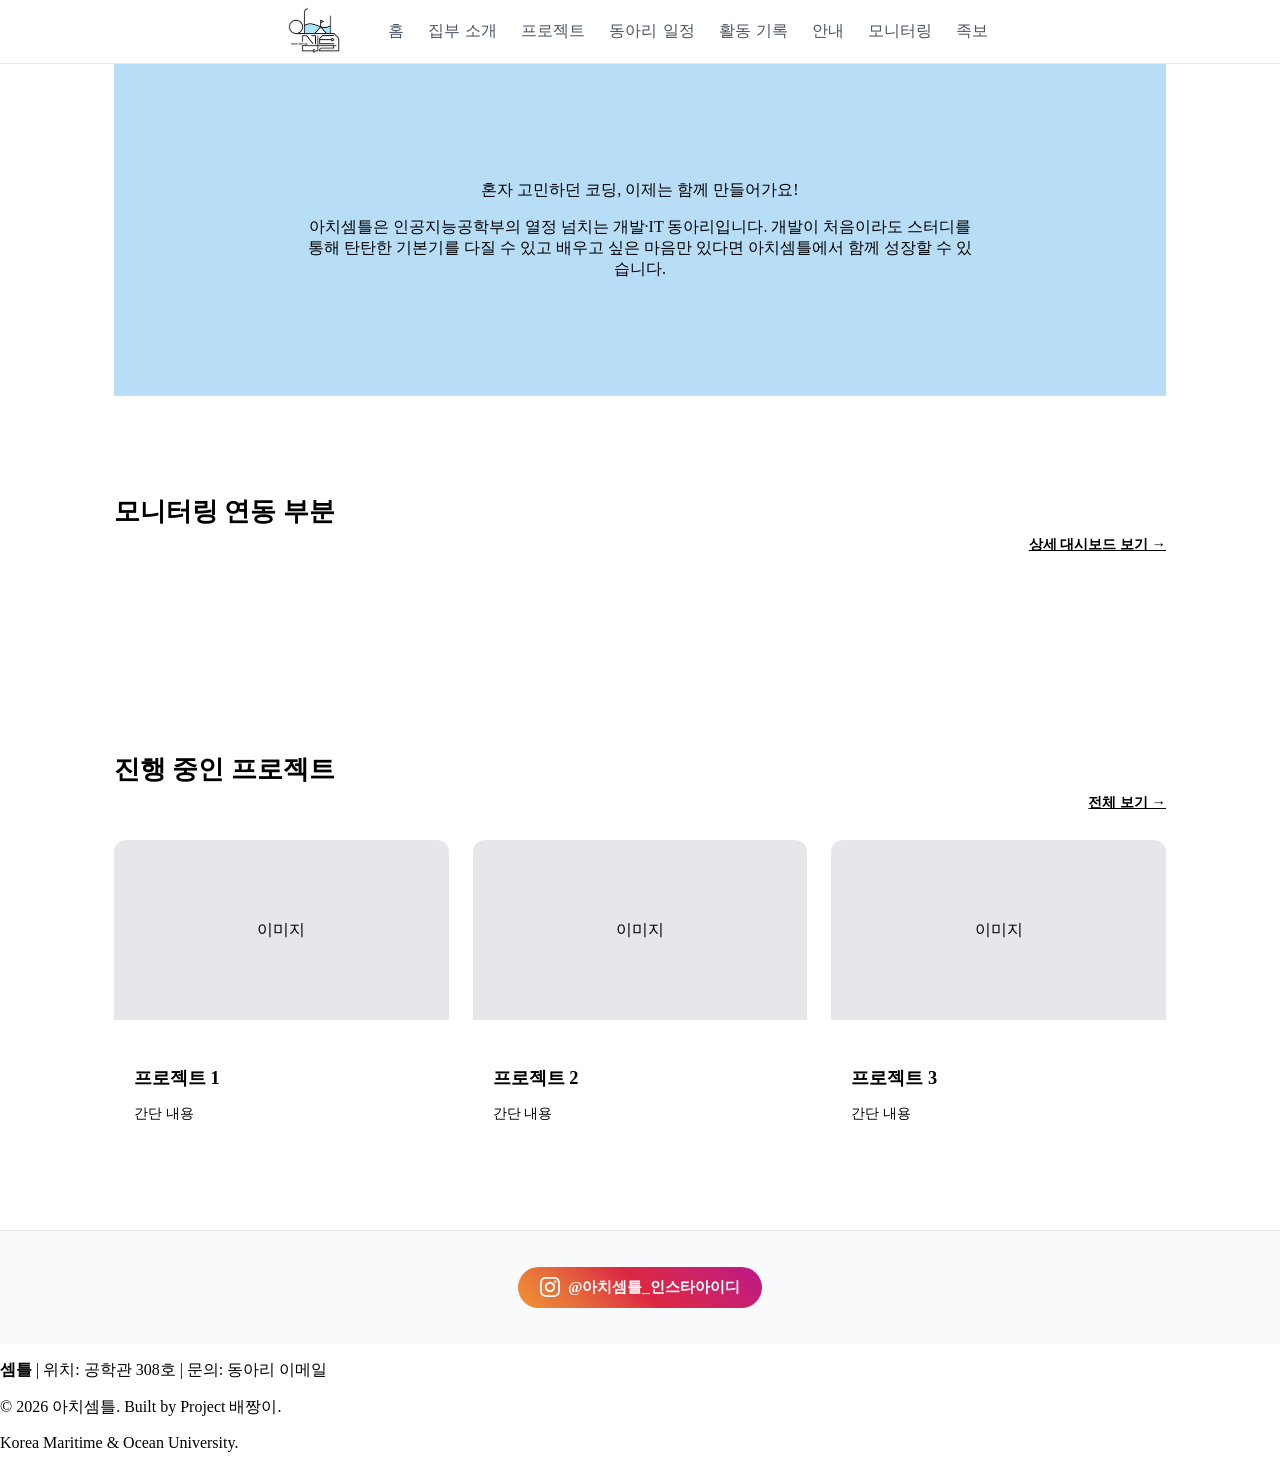
<file: index.html>
<!doctype html>
<html lang="en">
  <head>
    <meta charset="UTF-8" />
    <meta name="viewport" content="width=device-width, initial-scale=1.0" />
    <title>Document</title>
    <link rel="stylesheet" href="./css/site-header.css" />
    <link rel="stylesheet" href="./css/index.css" />
  </head>
  <body>
    <!-- 상단 고정 navbar -->
    <header class="site-header">
      <h3 class="logo">
        <a href="./index.html"
          ><img src="./img/셈틀로고.png" alt="동아리로고"
        /></a>
      </h3>
      <nav class="navbar" aria-label="주 메뉴">
        <a href="./index.html">홈</a>
        <a href="./html/members.html">집부 소개</a>
        <a href="./html/project.html">프로젝트</a>
        <a href="./html/schedule.html">동아리 일정</a>
        <a href="./html/activity.html">활동 기록</a>
        <a href="./html/contact.html">안내</a>
        <a href="">모니터링</a>
        <a href="./html/jokbo.html">족보</a>
      </nav>
    </header>

    <!-- 1구역: 메인 배너 -->
    <main>
      <section class="introduce">
        <div class="intro-content">
          <p>혼자 고민하던 코딩, 이제는 함께 만들어가요!</p>
          <p>
            아치셈틀은 인공지능공학부의 열정 넘치는 개발·IT 동아리입니다. 개발이
            처음이라도 스터디를 통해 탄탄한 기본기를 다질 수 있고 배우고 싶은
            마음만 있다면 아치셈틀에서 함께 성장할 수 있습니다.
          </p>
        </div>
      </section>

      <!-- 2구역: 실시간 IoT 상태 요약 (모니터링 팀 연동 구역) -->
      <section class="section iot-preview">
        <div class="container">
          <div class="section-header">
            <h3>모니터링 연동 부분</h3>
            <a href="./html/monitoring.html" class="more-link">상세 대시보드 보기 →</a>
          </div>
        </div>
      </section>

      <!-- 3구역: 주요 프로젝트 미리보기 -->
      <section class="section project-preview">
        <div class="container">
          <div class="section-header">
            <h3>진행 중인 프로젝트</h3>
            <a href="./html/project.html" class="more-link">전체 보기 →</a>
          </div>
          <div class="card-grid">
            <article class="card">
              <div class="card-thumb">이미지</div>
              <div class="card-body">
                <h4>프로젝트 1</h4>
                <p>간단 내용</p>
              </div>
            </article>
            <article class="card">
              <div class="card-thumb">이미지</div>
              <div class="card-body">
                <h4>프로젝트 2</h4>
                <p>간단 내용</p>
              </div>
            </article>
            <article class="card">
              <div class="card-thumb">이미지</div>
              <div class="card-body">
                <h4>프로젝트 3</h4>
                <p>간단 내용</p>
              </div>
            </article>
          </div>
        </div>
      </section>
    </main>

    <!-- 푸터 바로 위: 동아리 인스타그램 연결 영역 -->
    <section class="insta-banner">
      <a
        href="https://www.instagram.com/_ssuy_ad_arch_semtle?dmpr=ZHFlcDl1ZHdhcHl1"
        target="_blank"
        rel="noopener noreferrer"
        class="insta-btn"
      >
        <svg
          viewBox="0 0 24 24"
          width="20"
          height="20"
          fill="currentColor"
          aria-hidden="true"
        >
          <path
            d="M12 2.163c3.204 0 3.584.012 4.85.07 3.252.148 4.771 1.691 4.919 4.919.058 1.265.069 1.645.069 4.849 0 3.205-.012 3.584-.069 4.849-.149 3.225-1.664 4.771-4.919 4.919-1.266.058-1.644.07-4.85.07-3.204 0-3.584-.012-4.849-.07-3.26-.149-4.771-1.699-4.919-4.92-.058-1.265-.07-1.644-.07-4.849 0-3.204.013-3.583.07-4.849.149-3.227 1.664-4.771 4.919-4.919 1.266-.057 1.645-.069 4.849-.069zm0-2.163c-3.259 0-3.667.014-4.947.072-4.358.2-6.78 2.618-6.98 6.98-.059 1.281-.073 1.689-.073 4.948 0 3.259.014 3.668.072 4.948.2 4.358 2.618 6.78 6.98 6.98 1.281.058 1.689.072 4.948.072 3.259 0 3.668-.014 4.948-.072 4.354-.2 6.782-2.618 6.979-6.98.059-1.28.073-1.689.073-4.948 0-3.259-.014-3.667-.072-4.947-.196-4.354-2.617-6.78-6.979-6.98-1.281-.059-1.69-.073-4.949-.073zm0 5.838c-3.403 0-6.162 2.759-6.162 6.162s2.759 6.163 6.162 6.163 6.162-2.759 6.162-6.163c0-3.403-2.759-6.162-6.162-6.162zm0 10.162c-2.209 0-4-1.79-4-4 0-2.209 1.791-4 4-4s4 1.791 4 4c0 2.21-1.791 4-4 4zm6.406-11.845c-.796 0-1.441.645-1.441 1.44s.645 1.44 1.441 1.44c.795 0 1.439-.645 1.439-1.44s-.644-1.44-1.439-1.44z"
          />
        </svg>
        <span>@아치셈틀_인스타아이디</span>
      </a>
    </section>

   <!-- 하단 -->
    <footer class="site-footer">
      <div class="container">
        <p><strong>셈틀</strong> | 위치: 공학관 308호 | 문의: 동아리 이메일</p>
        <p>&copy; 2026 아치셈틀. Built by Project 배짱이.</p>
        <p>Korea Maritime &amp; Ocean University.</p>
      </div>
    </footer>
  </body>
</html>
</file>
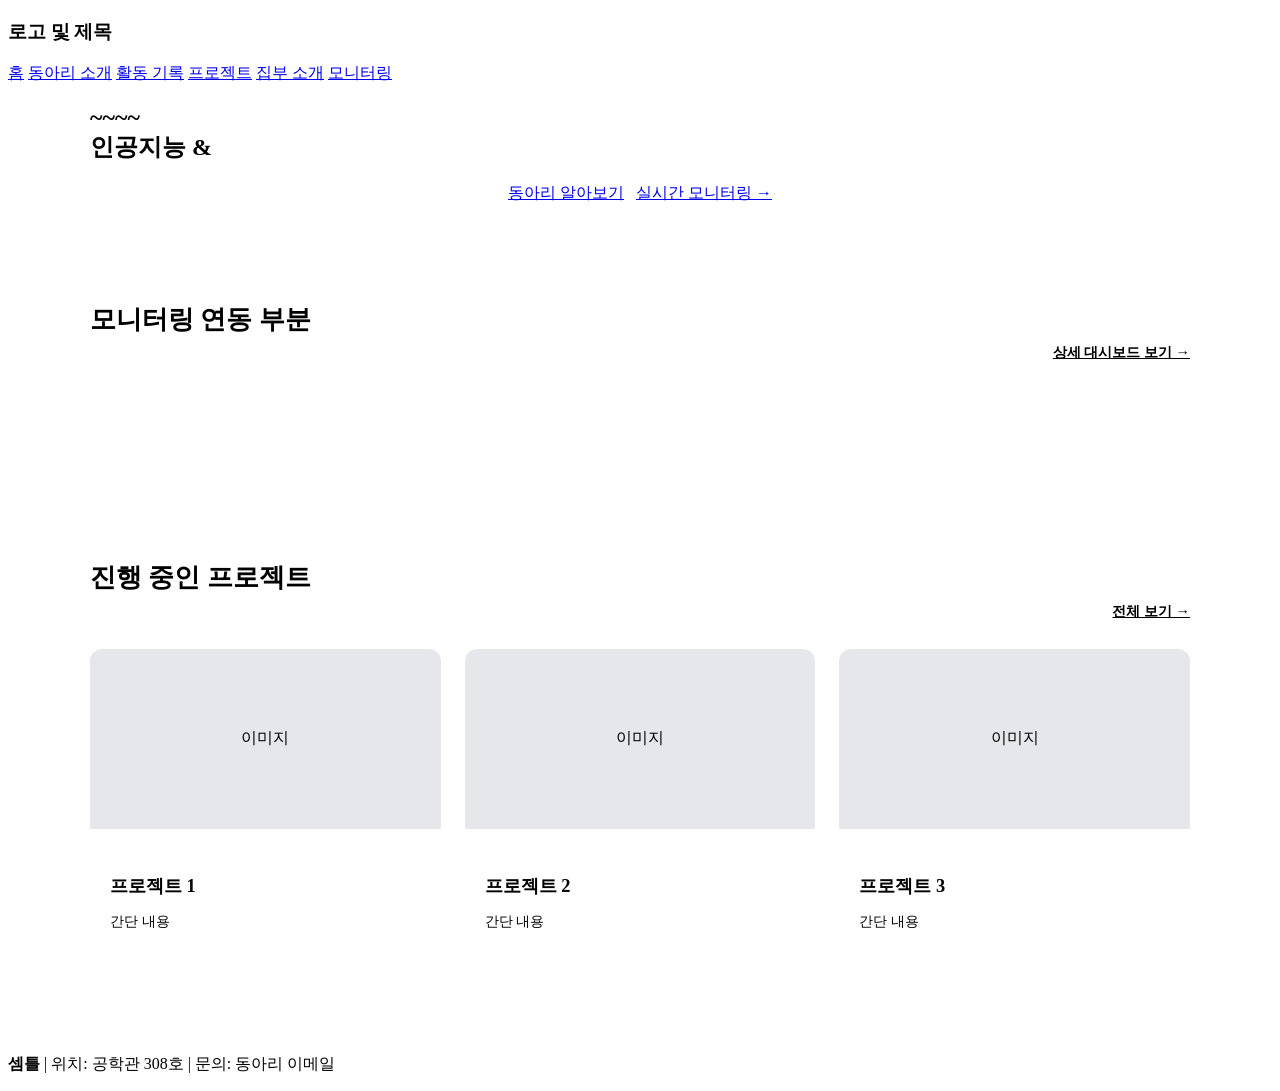
<file: html/index.html>
<!doctype html>
<html lang="en">
  <head>
    <meta charset="UTF-8" />
    <meta name="viewport" content="width=device-width, initial-scale=1.0" />
    <title>Document</title>
    <link rel="stylesheet" href="/css/index.css" />
  </head>
    <header>
      <h3>로고 및 제목</h3>
    </header>
    <nav class="navbar">
      <a href="index.html">홈</a>
      <a href="introduce.html">동아리 소개</a>
      <a href="activity.html">활동 기록</a>
      <a href="project.html">프로젝트</a>
      <a href="members.html">집부 소개</a>
      <a href="monitoring.html">모니터링</a>
    </nav>
    <!-- 1구역: 메인 배너 -->
    <main>
    <section class="hero">
      <div class="hero-content">
        <h2>~~~~<br />인공지능 &amp;  </h2>
        <div class="hero-buttons">
          <a href="introduce.html" class="btn btn-primary">동아리 알아보기</a>
          <a href="monitoring.html" class="btn btn-outline">실시간 모니터링 →</a>
        </div>
      </div>
    </section>

    <!-- 2구역: 실시간 IoT 상태 요약 (모니터링 팀 연동 구역) -->
    <section class="section iot-preview">
      <div class="container">
        <div class="section-header">
          <h3>모니터링 연동 부분</h3>
          <a href="monitoring.html" class="more-link">상세 대시보드 보기 →</a>
        <!--  -->
        <!-- </div>
        <div class="status-grid">
          <div class="status-card">
            <span class="label">현재 온도</span>
            <strong class="value" id="temp-value">23.5°C</strong>
            <span class="badge normal">정상</span>
          </div>
          <div class="status-card">
            <span class="label">현재 습도</span>
            <strong class="value" id="humid-value">45%</strong>
            <span class="badge normal">쾌적</span>
          </div>
          <div class="status-card">
            <span class="label">센서 연결 상태</span>
            <strong class="value" id="sensor-status">Online</strong>
            <span class="badge active">수집 중</span>
          </div> -->
        </div>
      </div>
    </section>

    <!-- 3구역: 주요 프로젝트 미리보기 -->
    <section class="section project-preview">
      <div class="container">
        <div class="section-header">
          <h3>진행 중인 프로젝트</h3>
          <a href="project.html" class="more-link">전체 보기 →</a>
        </div>
        <div class="card-grid">
          <article class="card">
            <div class="card-thumb">이미지</div>
            <div class="card-body">
              <h4>프로젝트 1</h4>
              <p>간단 내용</p>
            </div>
          </article>
          <article class="card">
            <div class="card-thumb">이미지</div>
            <div class="card-body">
              <h4>프로젝트 2</h4>
              <p>간단 내용</p>
            </div>
          </article>
          <article class="card">
            <div class="card-thumb">이미지</div>
            <div class="card-body">
              <h4>프로젝트 3</h4>
              <p>간단 내용</p>
            </div>
          </article>
        </div>
      </div>
    </section>
  </main>

  <!-- 4구역: 하단 푸터 -->
  <footer class="site-footer">
    <div class="container">
      <p><strong>셈틀</strong> | 위치: 공학관 308호 | 문의: 동아리 이메일</p>
    </div>
  </footer>
  </body>
</html>
</file>
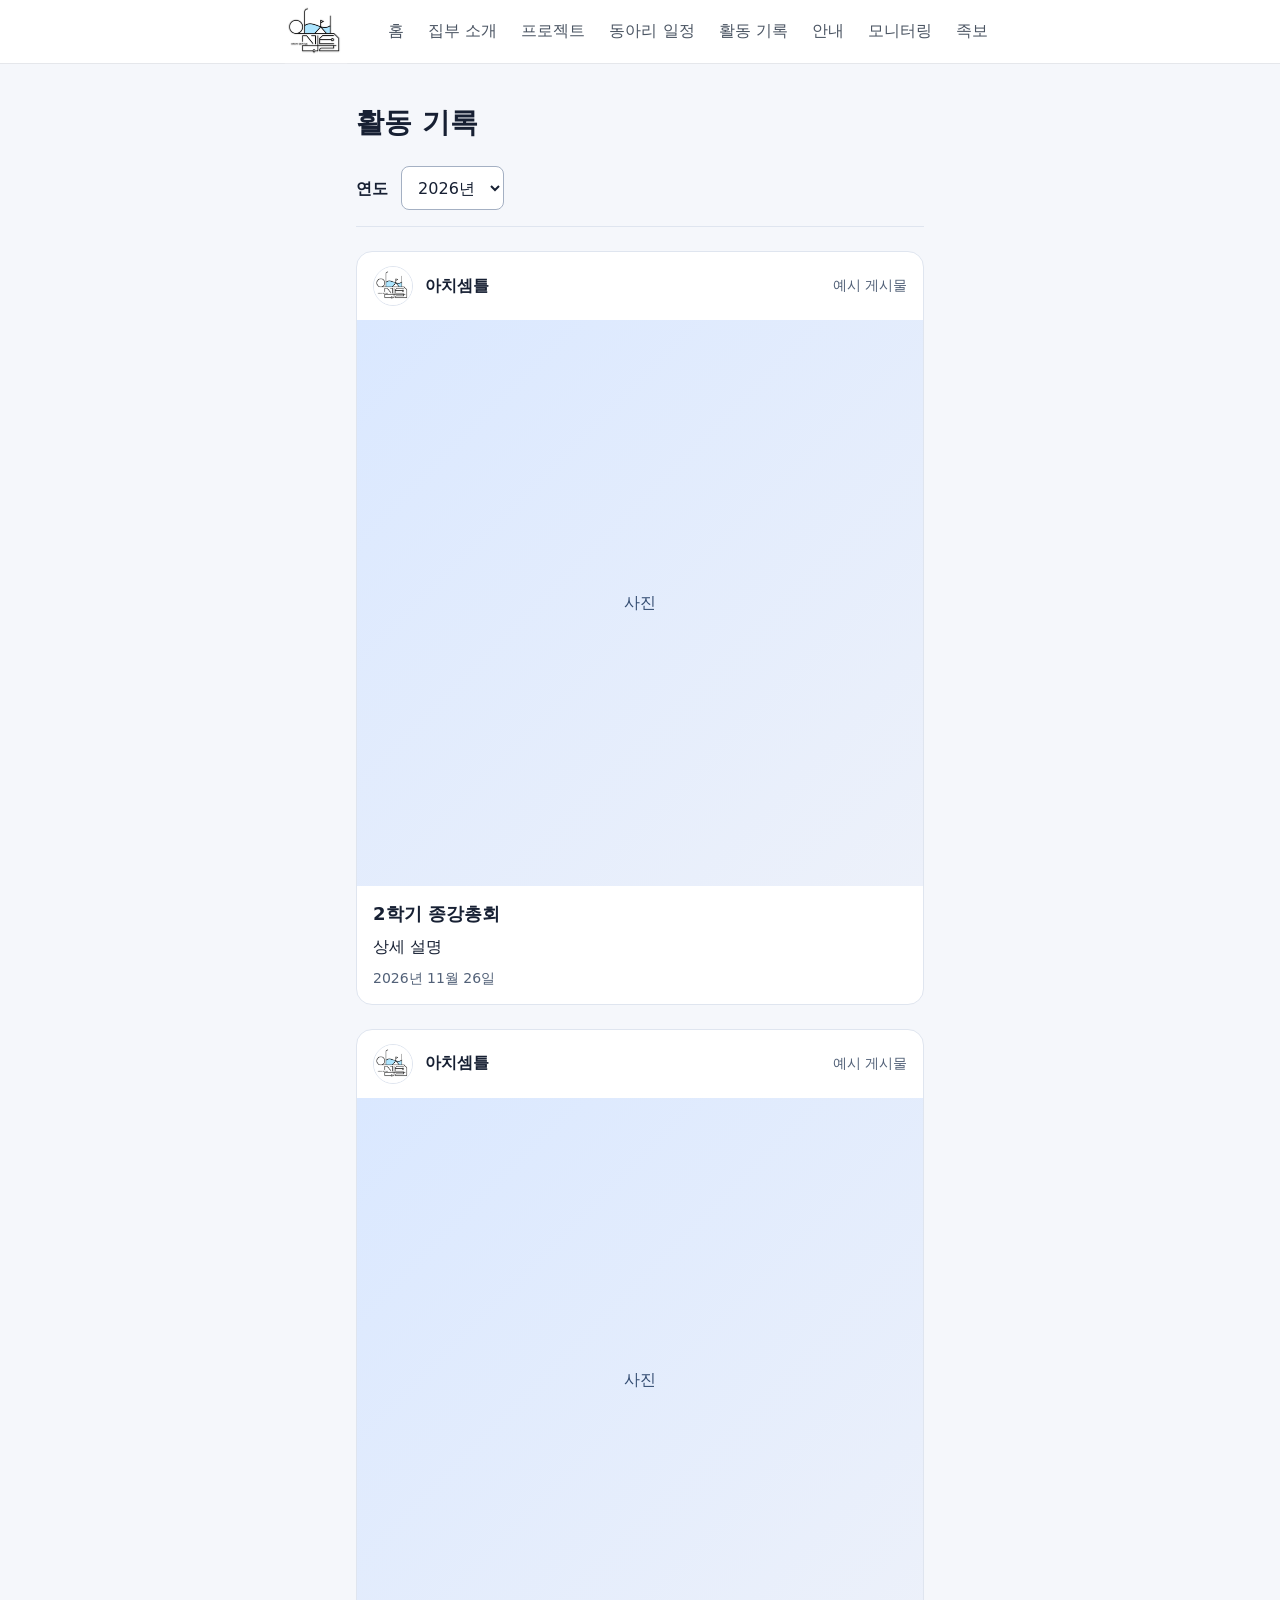
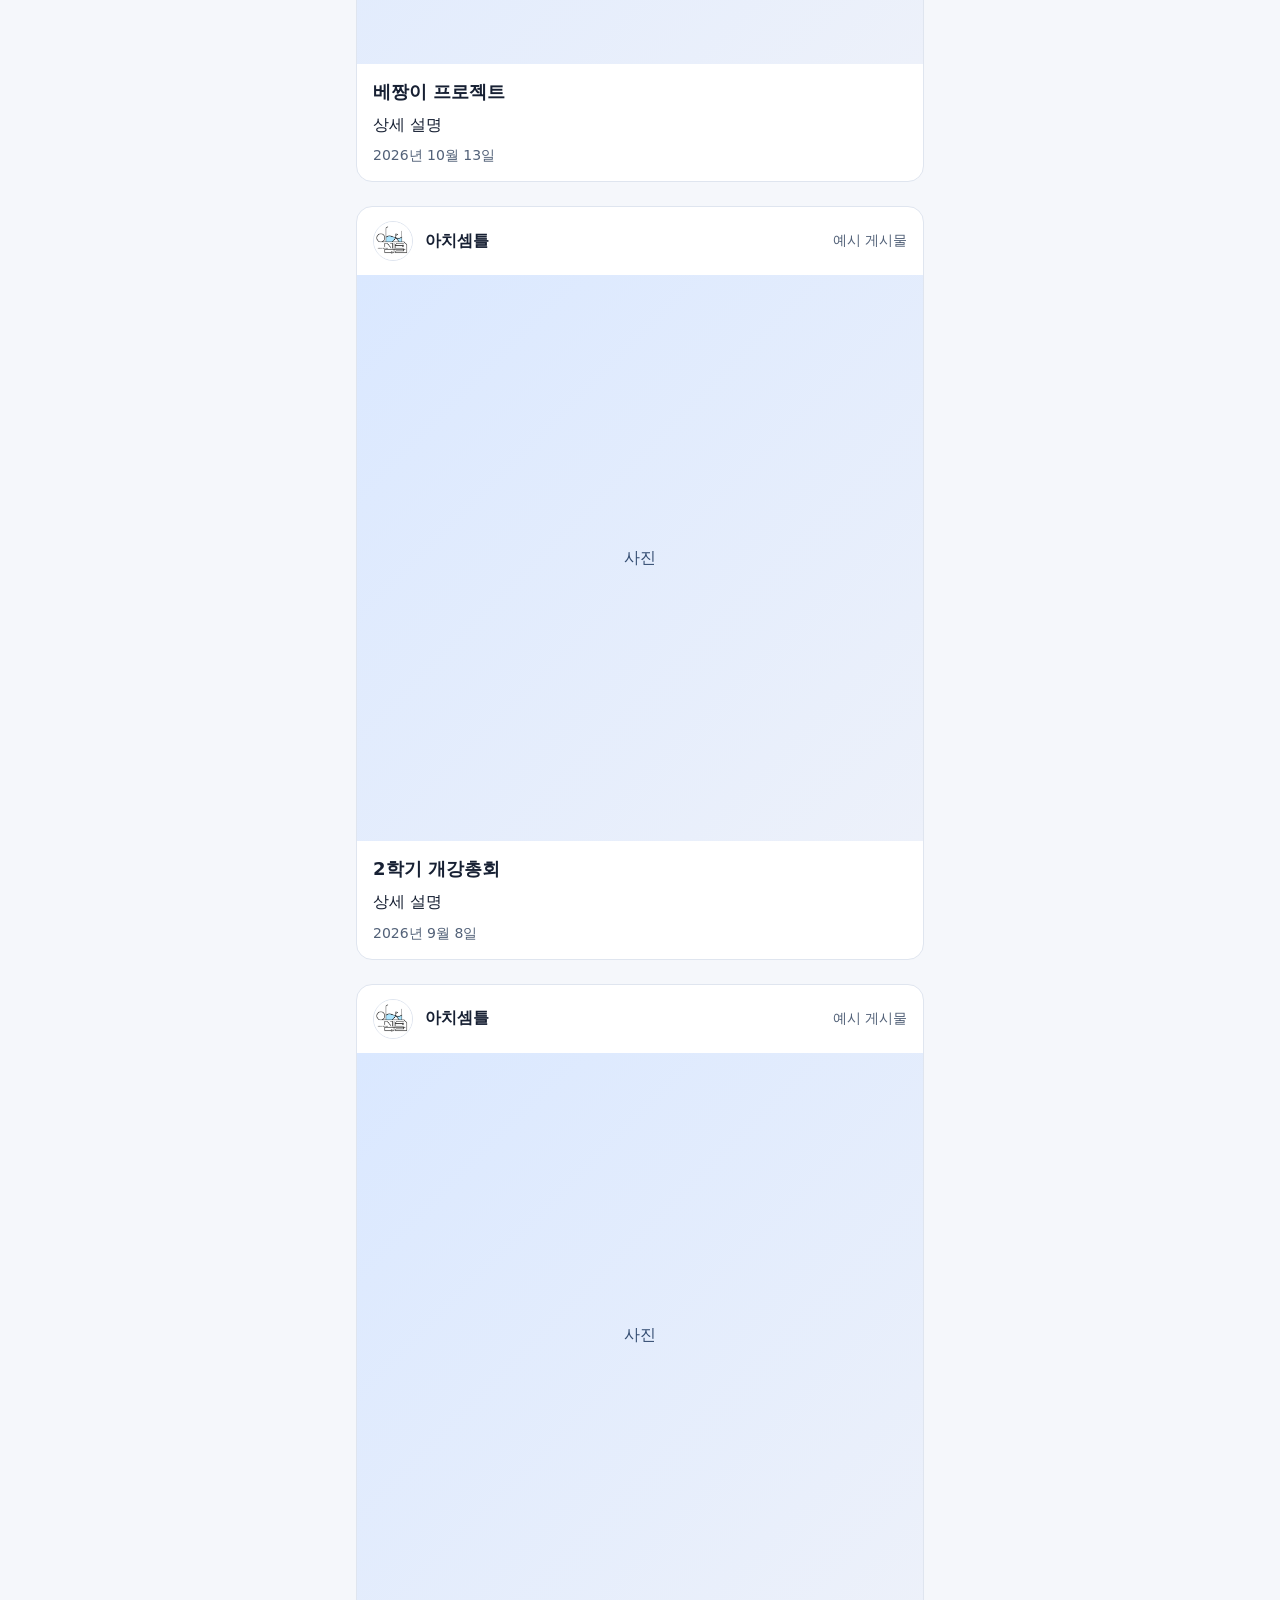
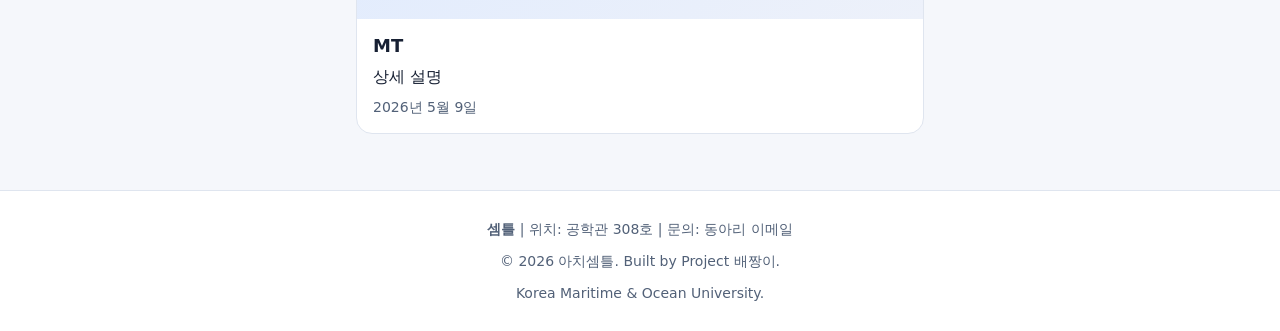
<file: html/activity.html>
<!doctype html>
<html lang="ko">
  <head>
    <meta charset="UTF-8" />
    <meta name="viewport" content="width=device-width, initial-scale=1.0" />
    <title>활동 기록 | 아치셈틀</title>
    <link rel="stylesheet" href="../css/site-header.css" />
    <link rel="stylesheet" href="../css/activity.css" />
    <script src="../js/activity.js" defer></script>
  </head>
  <body>
    <!-- 상단 고정 navbar -->
    <header class="site-header">
      <h3 class="logo">
        <a href="../index.html"
          ><img src="../img/셈틀로고.png" alt="동아리로고"
        /></a>
      </h3>
      <nav class="navbar" aria-label="주 메뉴">
        <a href="../index.html">홈</a>
        <a href="./members.html">집부 소개</a>
        <a href="./project.html">프로젝트</a>
        <a href="./schedule.html">동아리 일정</a>
        <a href="./activity.html" aria-current="page">활동 기록</a>
        <a href="./contact.html">안내</a>
        <a href="">모니터링</a>
        <a href="./jokbo.html">족보</a>
      </nav>
    </header>

    <main class="activity-feed">
      <h1>활동 기록</h1>

      <div class="year-filter" hidden>
        <label for="activity-year">연도</label>
        <select id="activity-year"></select>
      </div>
      <p class="activity-empty" hidden>등록된 활동 기록이 없어요.</p>

      <!-- 새 기록은 article을 복사해 최신순으로 추가하세요. 제목 id와 aria-labelledby에는 같은 고유 값을 넣으세요. -->

      <article class="activity-post" aria-labelledby="review-title">
        <header class="post-header">
          <img class="post-avatar" src="../img/셈틀로고.png" alt="" />
          <strong>아치셈틀</strong>
          <small>예시 게시물</small>
        </header>
        <!-- 사진을 게시할 때 아래 div를 <img class="activity-photo" src="../img/파일명.jpg" alt="사진 설명" loading="lazy" />로 교체하세요. -->
        <div class="photo-placeholder">사진</div>
        <div class="post-caption">
          <h2 id="review-title">2학기 종강총회</h2>
          <p>상세 설명</p>
          <time datetime="2026-11-26">2026년 11월 26일</time>
        </div>
      </article>

      <article class="activity-post" aria-labelledby="study-title">
        <header class="post-header">
          <img class="post-avatar" src="../img/셈틀로고.png" alt="" />
          <strong>아치셈틀</strong>
          <small>예시 게시물</small>
        </header>
        <div class="photo-placeholder">사진</div>
        <div class="post-caption">
          <h2 id="study-title">베짱이 프로젝트</h2>
          <p>상세 설명</p>
          <time datetime="2026-10-13">2026년 10월 13일</time>
        </div>
      </article>

      <article class="activity-post" aria-labelledby="study-title">
        <header class="post-header">
          <img class="post-avatar" src="../img/셈틀로고.png" alt="" />
          <strong>아치셈틀</strong>
          <small>예시 게시물</small>
        </header>
        <div class="photo-placeholder">사진</div>
        <div class="post-caption">
          <h2 id="study-title">2학기 개강총회</h2>
          <p>상세 설명</p>
          <time datetime="2026-09-08">2026년 9월 8일</time>
        </div>
      </article>

       <article class="activity-post" aria-labelledby="study-title">
        <header class="post-header">
          <img class="post-avatar" src="../img/셈틀로고.png" alt="" />
          <strong>아치셈틀</strong>
          <small>예시 게시물</small>
        </header>
        <div class="photo-placeholder">사진</div>
        <div class="post-caption">
          <h2 id="study-title">MT</h2>
          <p>상세 설명</p>
          <time datetime="2026-05-09">2026년 5월 9일</time>
        </div>
      </article>

      <article class="activity-post" aria-labelledby="project-title">
        <header class="post-header">
          <img class="post-avatar" src="../img/셈틀로고.png" alt="" />
          <strong>아치셈틀</strong>
          <small>예시 게시물</small>
        </header>
        <div class="photo-placeholder">사진</div>
        <div class="post-caption">
          <h2 id="project-title">내용</h2>
          <p>
            상세
          </p>
          <time datetime="2025-11-13">2025년 11월 13일</time>
        </div>
      </article>
    </main>

    <!-- 하단 -->
    <footer class="site-footer">
      <div class="container">
        <p><strong>셈틀</strong> | 위치: 공학관 308호 | 문의: 동아리 이메일</p>
        <p>
          &copy; 2026 아치셈틀. Built by Project 배짱이.<a
            href="https://github.com/alshedivat/al-folio"
            target="_blank"
            rel="noopener noreferrer"
          ></a>
        </p>
        <p>Korea Maritime &amp; Ocean University.</p>
      </div>
    </footer>
  </body>
</html>
</file>
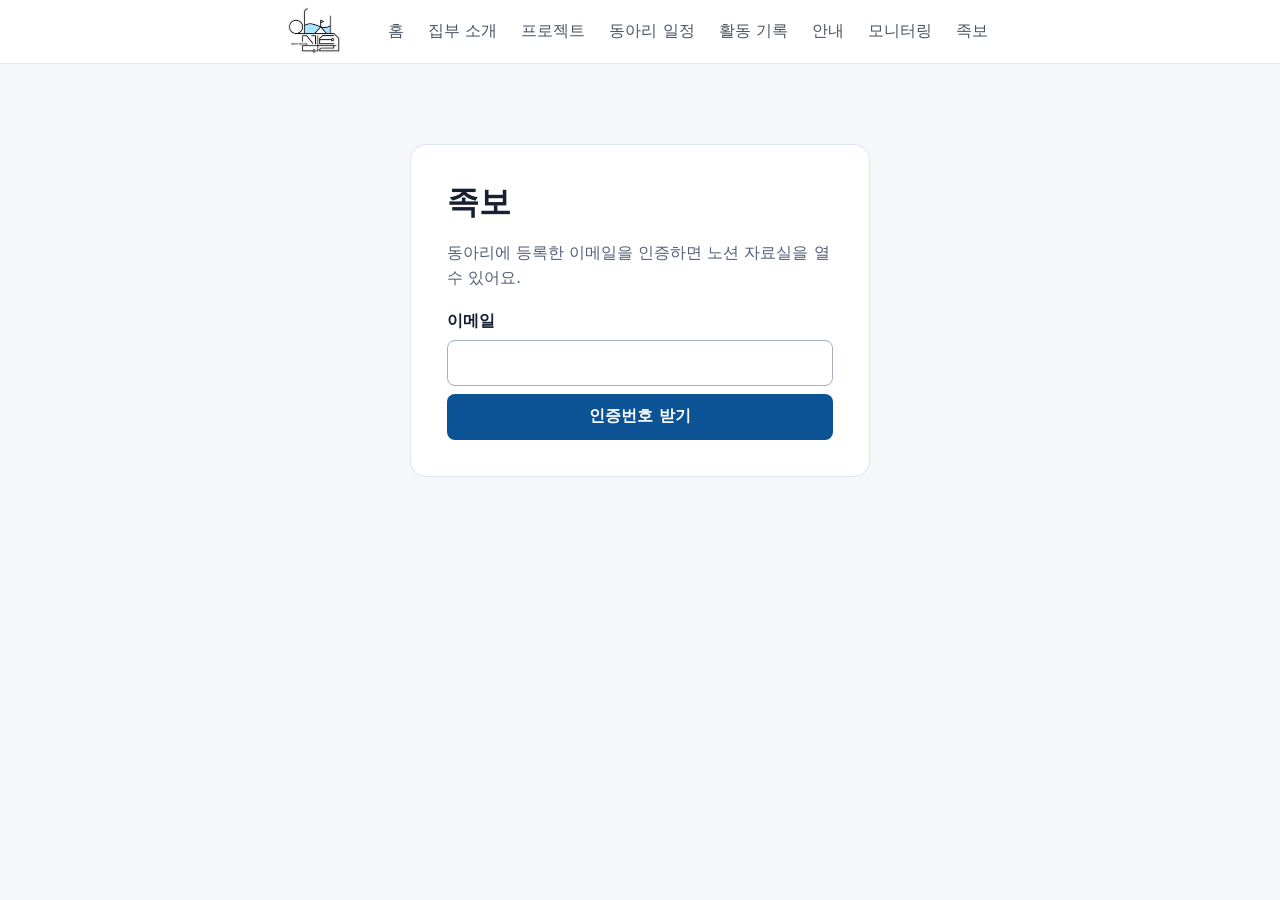
<file: html/jokbo.html>
<!doctype html>
<html lang="ko">
  <head>
    <meta charset="UTF-8" />
    <meta name="viewport" content="width=device-width, initial-scale=1.0" />
    <title>족보 | 아치셈틀</title>
    <link rel="stylesheet" href="../css/site-header.css" />
    <link rel="stylesheet" href="../css/jokbo.css" />
    <script src="../js/jokbo.js" defer></script>
  </head>
  <body>
    <header class="site-header">
      <div class="logo">
        <a href="../index.html"><img src="../img/셈틀로고.png" alt="아치셈틀 홈" /></a>
      </div>
      <nav class="navbar" aria-label="주 메뉴">
        <a href="../index.html">홈</a>
        <a href="./members.html">집부 소개</a>
        <a href="./project.html">프로젝트</a>
        <a href="./schedule.html">동아리 일정</a>
        <a href="./activity.html">활동 기록</a>
        <a href="./contact.html">안내</a>
        <a href="./monitoring.html">모니터링</a>
        <a href="./jokbo.html" aria-current="page">족보</a>
      </nav>
    </header>
    
    <main class="jokbo-card">
      <h1>족보</h1>
      <p>동아리에 등록한 이메일을 인증하면 노션 자료실을 열 수 있어요.</p>
      <form id="email-form">
        <label for="email">이메일</label>
        <input id="email" type="email" maxlength="254" autocomplete="email" required />
        <button type="submit" disabled>인증번호 받기</button>
      </form>
      <form id="code-form" hidden>
        <label for="code">인증번호</label>
        <input id="code" type="text" inputmode="numeric" autocomplete="one-time-code"
          pattern="[0-9]{6}" maxlength="6" required />
        <button type="submit">인증하고 노션 열기</button>
      </form>
      <button id="change-email" type="button" hidden>이메일 변경</button>
      <p id="jokbo-status" role="status"></p>
      <noscript>이메일 인증을 사용하려면 자바스크립트를 켜주세요.</noscript>
    </main>
  </body>
</html>
</file>
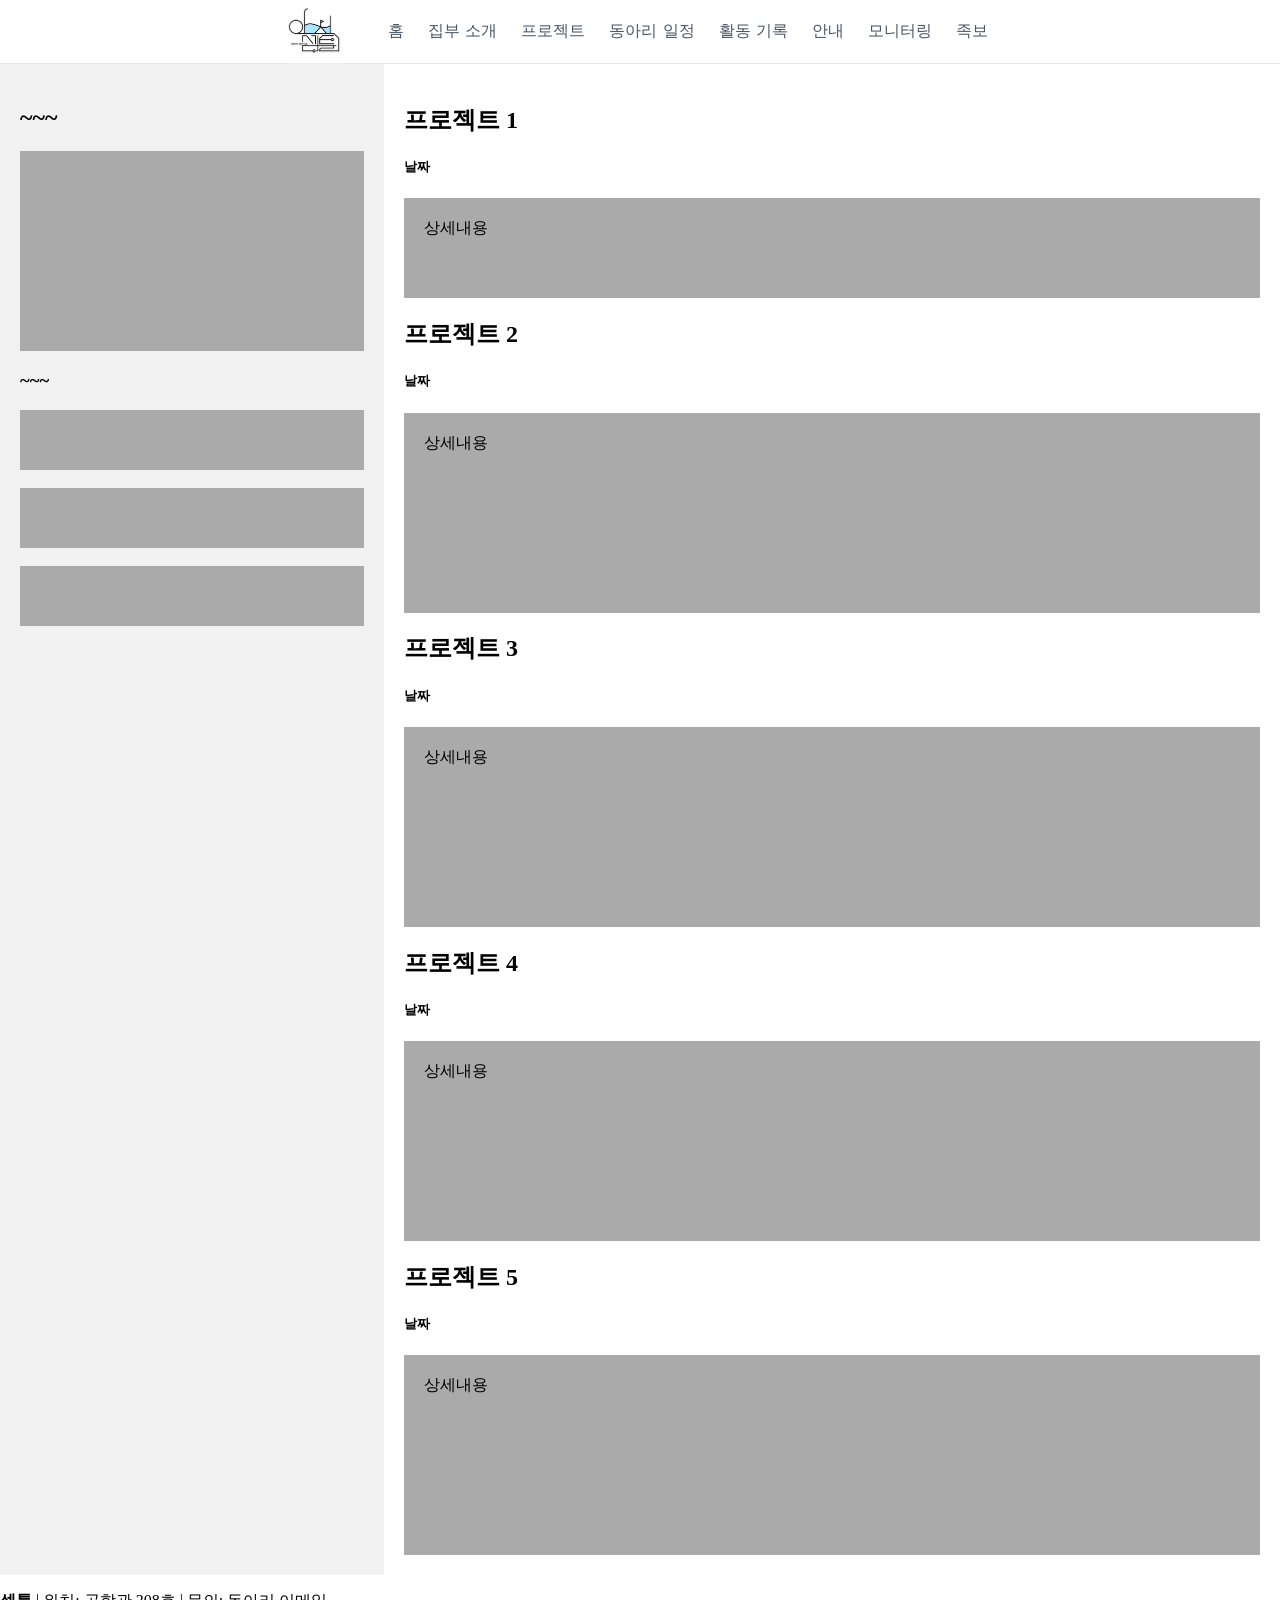
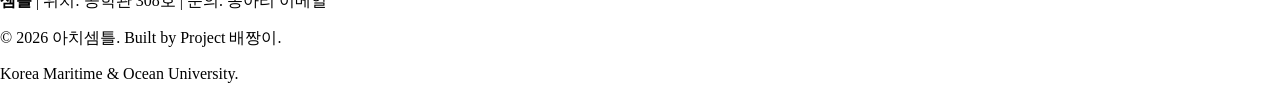
<file: html/project.html>
<!doctype html>
<html lang="en">
  <head>
    <meta charset="UTF-8" />
    <meta name="viewport" content="width=device-width, initial-scale=1.0" />
    <title>Document</title>
    <link rel="stylesheet" href="../css/site-header.css" />
    <link rel="stylesheet" href="../css/project.css" />
  </head>
  <body>
    <!-- 상단 고정 navbar -->
    <header class="site-header">
      <h3 class="logo">
        <a href="../index.html"
          ><img src="../img/셈틀로고.png" alt="동아리로고"
        /></a>
      </h3>
      <nav class="navbar" aria-label="주 메뉴">
        <a href="../index.html">홈</a>
        <a href="./members.html">집부 소개</a>
        <a href="./project.html">프로젝트</a>
        <a href="./schedule.html">동아리 일정</a>
        <a href="./activity.html">활동 기록</a>
        <a href="./contact.html">안내</a>
        <a href="">모니터링</a>
        <a href="./jokbo.html">족보</a>
      </nav>
    </header>

    <div class="row">
      <div class="side">
        <div class="about">
          <h2>~~~</h2>
          <div class="content" style="height: 200px"></div>
          <h3>~~~</h3>
          <div class="content" style="height: 60px"></div>
          <br />
          <div class="content" style="height: 60px"></div>
          <br />
          <div class="content" style="height: 60px"></div>
        </div>
      </div>
      <div class="main">
        <div id="project1">
          <h2>프로젝트 1</h2>
          <h5>날짜</h5>
          <div class="content" style="height: 100px">상세내용</div>
        </div>
        <div id="project2">
          <h2>프로젝트 2</h2>
          <h5>날짜</h5>
          <div class="content" style="height: 200px">상세내용</div>
        </div>
        <div id="project3">
          <h2>프로젝트 3</h2>
          <h5>날짜</h5>
          <div class="content" style="height: 200px">상세내용</div>
        </div>
        <div id="project4">
          <h2>프로젝트 4</h2>
          <h5>날짜</h5>
          <div class="content" style="height: 200px">상세내용</div>
        </div>
        <div id="project5">
          <h2>프로젝트 5</h2>
          <h5>날짜</h5>
          <div class="content" style="height: 200px">상세내용</div>
        </div>
      </div>
    </div>
    <!-- 하단 -->
    <footer class="site-footer">
      <div class="container">
        <p><strong>셈틀</strong> | 위치: 공학관 308호 | 문의: 동아리 이메일</p>
        <p>
          &copy; 2026 아치셈틀. Built by Project 배짱이.<a
            href="https://github.com/alshedivat/al-folio"
            target="_blank"
            rel="noopener noreferrer"
          ></a>
        </p>
        <p>Korea Maritime &amp; Ocean University.</p>
      </div>
    </footer>
  </body>
</html>
</file>
<file: css/site-header.css>
* {
  box-sizing: border-box;
}

body {
  margin: 0;
}

.site-header {
  position: sticky;
  top: 0;
  z-index: 100;
  display: flex;
  align-items: center;
  justify-content: center;
  gap: 48px;
  height: 64px;
  padding: 0 40px;
  border-bottom: 1px solid #e5e7eb;
  background: #fff;
  font: 1rem/1.4 system-ui, sans-serif;
}

.site-header .logo {
  flex: none;
  margin: 0;
}

.site-header .logo a,
.site-header .logo img {
  display: block;
}

.site-header .logo img {
  height: 48px;
  width: auto;
  transform: scale(1.3);
}

.navbar {
  display: flex;
  gap: 24px;
  min-width: 0;
  overflow-x: auto;
  white-space: nowrap;
  padding-block: 8px;
}

.navbar a {
  color: #4b5563;
  font-weight: 500;
  text-decoration: none;
}

.navbar a:hover,
.navbar a:focus-visible {
  color: #0b5394;
}

.navbar a:focus-visible {
  outline-offset: -1px;
}

@media (max-width: 760px) {
  .site-header {
    justify-content: flex-start;
    gap: 16px;
    padding: 0 16px;
  }

  .site-header .logo img {
    height: 36px;
    transform: none;
  }

  .navbar {
    gap: 16px;
  }
}
</file>
<file: css/index.css>
main {
  max-width: 1100px;
  margin: 0 auto;
  padding: 0 24px;
}

/* 메인 배너 */
.introduce {
  background-color: rgb(184,221,247);
  padding: 100px 20px;
  text-align: center;
}

.intro-content {
  font-size: 16px;
  max-width: 720px;
  margin: 0 auto;
  padding: 0 24px;
}

.hero p {
  font-size: 1.1rem;
  opacity: 0.9;
  margin-bottom: 32px;
}

.hero-buttons {
  display: flex;
  justify-content: center;
  gap: 12px;
}

/* 공통 섹션 여백 및 제목 */
.section {
  padding: 72px 0;
}

.section-header {
  display: flex;
  justify-content: space-between;
  align-items: flex-end;
  margin-bottom: 28px;
}

.section-header h3 {
  font-size: 1.6rem;
}

.more-link {
  font-size: 0.9rem;
  color: var(--primary);
  font-weight: 600;
}

/* 2구역: 실시간 IoT 상태 카드 */
.iot-preview {
  background-color: var(--bg-light);
}

.status-grid {
  display: grid;
  grid-template-columns: repeat(3, 1fr);
  gap: 20px;
}

.status-card {
  background-color: #ffffff;
  border: 1px solid var(--border);
  border-radius: 12px;
  padding: 24px;
  display: flex;
  flex-direction: column;
  gap: 8px;
}

.status-card .label {
  font-size: 0.9rem;
  color: var(--text-sub);
}

.status-card .value {
  font-size: 2rem;
  color: var(--text-main);
}

.badge {
  align-self: flex-start;
  font-size: 0.75rem;
  font-weight: 600;
  padding: 4px 10px;
  border-radius: 999px;
}

.badge.normal {
  background-color: #dcfce7;
  color: #166534;
}

.badge.active {
  background-color: #dbeafe;
  color: #1e40af;
}

/* 3구역: 프로젝트 카드 */
.card-grid {
  display: grid;
  grid-template-columns: repeat(3, 1fr);
  gap: 24px;
}

.card {
  border: 1px solid var(--border);
  border-radius: 12px;
  overflow: hidden;
  background-color: #ffffff;
  transition:
    transform 0.2s,
    box-shadow 0.2s;
}

.card:hover {
  transform: translateY(-4px);
  box-shadow: 0 10px 20px rgba(0, 0, 0, 0.08);
}

.card-thumb {
  height: 180px;
  background-color: #e5e7eb;
  display: flex;
  align-items: center;
  justify-content: center;
  color: var(--text-sub);
}

.card-body {
  padding: 20px;
}

.card-body h4 {
  font-size: 1.15rem;
  margin-bottom: 8px;
}

.card-body p {
  font-size: 0.9rem;
  color: var(--text-sub);
}

/* 인스타그램 배너 */
.insta-banner {
  border-top: 1px solid #e5e7eb;
  background-color: #f9fafb;
  padding: 36px 20px;
  text-align: center;
}

.insta-btn {
  display: inline-flex;
  align-items: center;
  gap: 8px;
  padding: 10px 22px;
  border-radius: 999px;
  background: linear-gradient(45deg, #f09433, #e6683c, #dc2743, #cc2366, #bc1888);
  color: #ffffff;
  font-size: 0.95rem;
  font-weight: 600;
  text-decoration: none;
  transition: transform 0.2s, opacity 0.2s;
}

.insta-btn:hover {
  transform: translateY(-2px);
  opacity: 0.9;
}

/* 모바일 반응형 (화면 너비 768px 이하) */
@media (max-width: 768px) {
  .status-grid,
  .card-grid {
    grid-template-columns: 1fr;
  }

  .hero h2 {
    font-size: 1.8rem;
  }
}
</file>
<file: css/activity.css>
body {
  background: #f5f7fb;
  color: #172033;
  font-family: system-ui, sans-serif;
}

.activity-feed {
  display: grid;
  gap: 24px;
  width: min(100% - 32px, 568px);
  margin: 40px auto 56px;
}

.activity-feed h1 {
  margin: 0;
  font-size: 1.75rem;
}

.year-filter {
  padding-bottom: 16px;
  border-bottom: 1px solid #dfe5ef;
}

.year-filter label {
  margin-right: 8px;
  font-weight: 700;
}

.year-filter select {
  min-height: 44px;
  padding: 8px 12px;
  border: 1px solid #a4b0c3;
  border-radius: 8px;
  background: #fff;
  color: inherit;
  font: inherit;
}

.activity-post {
  overflow: hidden;
  border: 1px solid #dfe5ef;
  border-radius: 16px;
  background: #fff;
}

.post-header {
  display: flex;
  align-items: center;
  gap: 12px;
  padding: 14px 16px;
}

.post-avatar {
  width: 40px;
  height: 40px;
  border: 1px solid #dfe5ef;
  border-radius: 50%;
  object-fit: contain;
}

.post-header small {
  margin-left: auto;
}

.post-caption {
  padding: 16px;
}

.activity-post h2 {
  margin: 0;
  font-size: 1.125rem;
}

.activity-post p {
  margin: 8px 0;
  line-height: 1.6;
}

.activity-photo,
.photo-placeholder {
  display: block;
  width: 100%;
  aspect-ratio: 1;
  object-fit: cover;
}

.photo-placeholder {
  display: grid;
  place-items: center;
  background: linear-gradient(135deg, #dae8ff, #edf1fa);
  color: #344d72;
}

.activity-post time,
.activity-post small,
.activity-empty,
.site-footer {
  color: #526178;
  font-size: 0.875rem;
}

.site-footer {
  padding: 16px;
  border-top: 1px solid #dfe5ef;
  background: #fff;
  text-align: center;
}
</file>
<file: css/jokbo.css>
body {
  background: #f5f7fb;
  color: #172033;
  font-family: system-ui, sans-serif;
}

.jokbo-card {
  width: min(100% - 32px, 460px);
  margin: clamp(24px, 8vw, 80px) auto;
  padding: clamp(20px, 5vw, 36px);
  background: #fff;
  border: 1px solid #dfe5ef;
  border-radius: 16px;
}

.jokbo-card h1 {
  margin: 0;
}

.jokbo-card p {
  color: #526178;
  line-height: 1.55;
}

.jokbo-card form:not([hidden]) {
  display: grid;
  gap: 8px;
  margin-top: 20px;
}

.jokbo-card label {
  font-weight: 700;
}

.jokbo-card input,
.jokbo-card button {
  width: 100%;
  min-height: 46px;
  padding: 10px 12px;
  border-radius: 8px;
  font: inherit;
}

.jokbo-card input {
  border: 1px solid #a4b0c3;
}

.jokbo-card button {
  border: 0;
  background: #0b5394;
  color: #fff;
  font-weight: 700;
  cursor: pointer;
}

.jokbo-card button:disabled {
  opacity: 0.65;
  cursor: default;
}

#jokbo-status:empty {
  margin: 0;
}

#change-email {
  margin-top: 8px;
  background: #edf4fc;
  color: #0b5394;
}
</file>
<file: css/project.css>
.row {
  display: flex;
  flex-direction: row;
  flex-wrap: wrap;
}

.side {
  flex: 30%;
  background-color: #f1f1f1;
  padding: 20px;
}

.content {
  background-color: #aaa;
  width: 100%;
  padding: 20px;
}

.main {
  flex: 70%;
  background-color: white;
  padding: 20px;
}

.footer {
  padding: 20px;
  text-align: center;
  background-color: #ddd;
}

@media screen and (max-width: 768px) {
  .row {
    flex-direction: column;
  }
}
</file>
